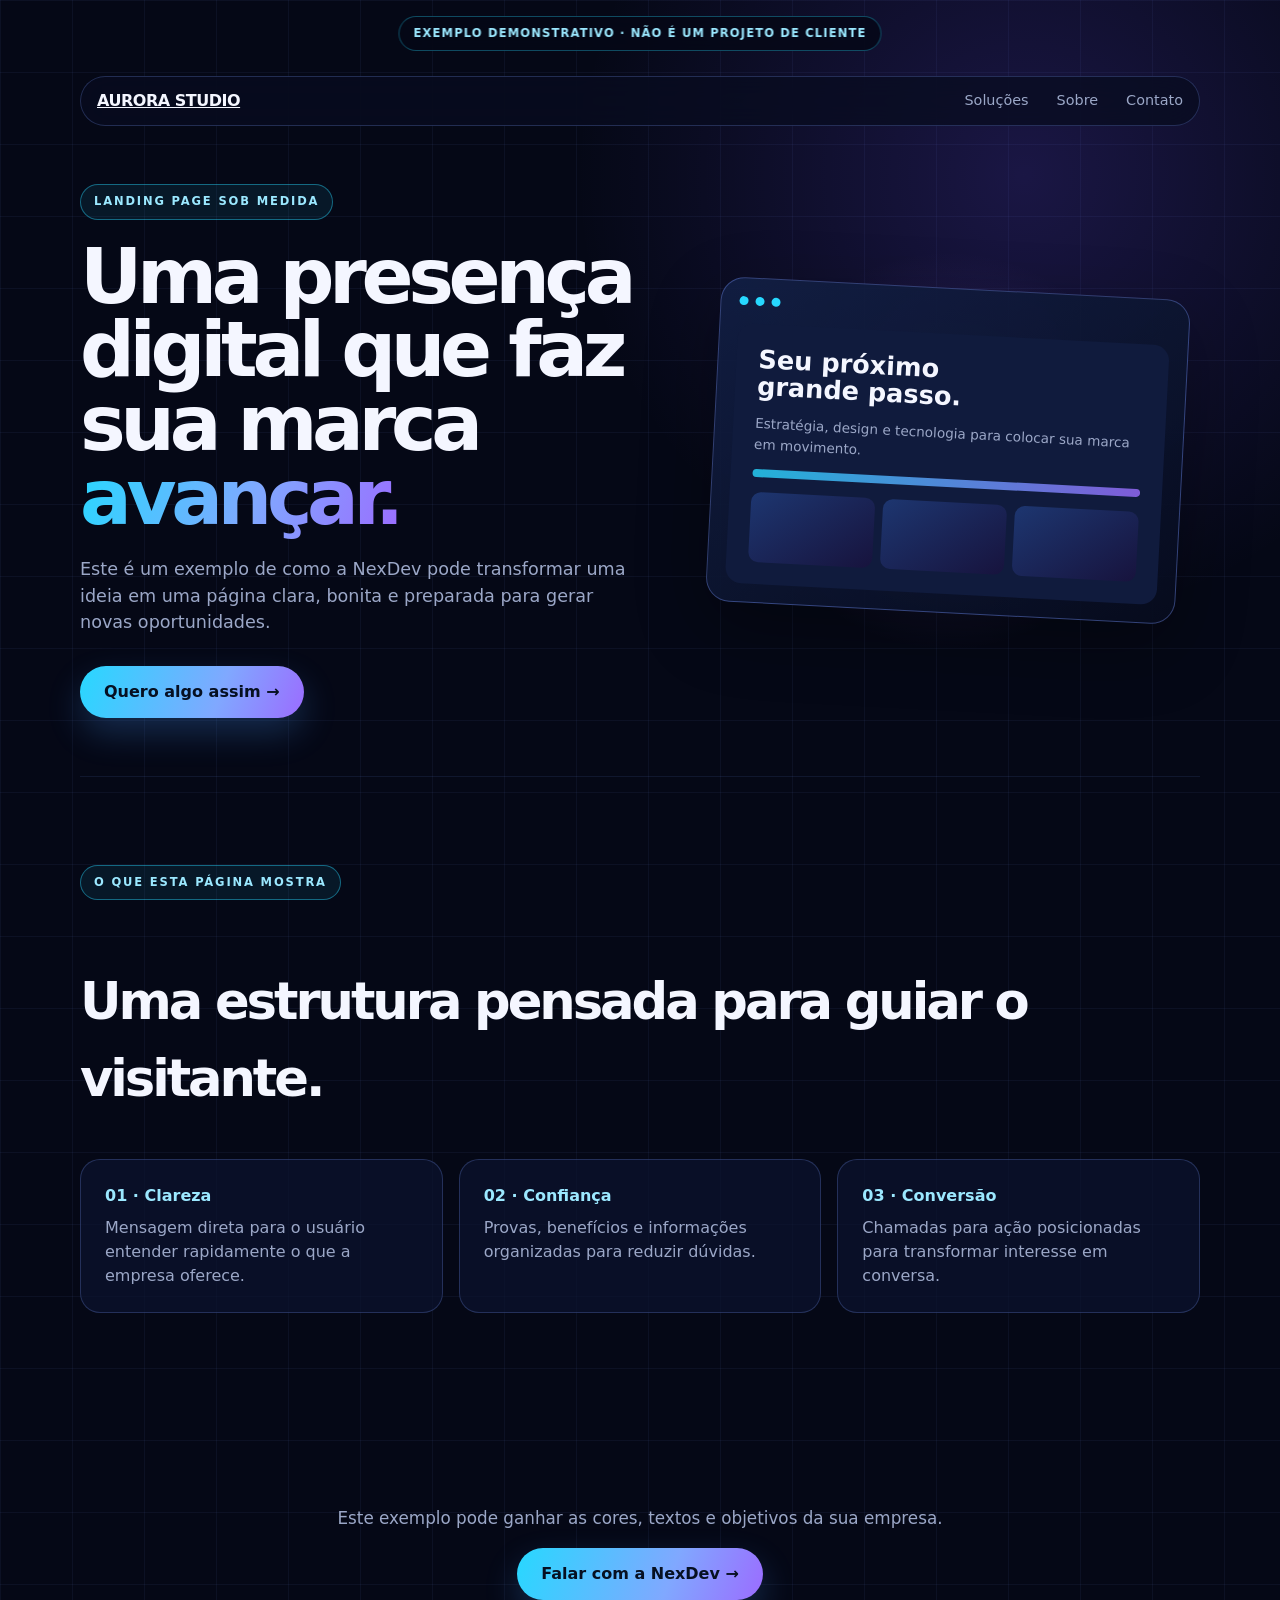
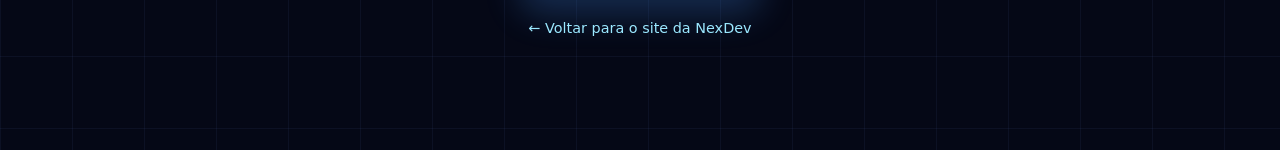
<file: demos/landing-page.html>
<!doctype html>
<html lang="pt-BR">
<head>
  <meta charset="utf-8">
  <meta name="viewport" content="width=device-width, initial-scale=1">
  <title>Exemplo de landing page | NexDev Software</title>
  <meta name="description" content="Demonstração conceitual de uma landing page criada pela NexDev Software.">
  <style>
    :root{--bg:#050816;--panel:#0d1430;--text:#f4f6ff;--muted:#9ba7c7;--cyan:#27d8ff;--violet:#9b6cff;--line:rgba(123,153,255,.24)}
    *{box-sizing:border-box}html{scroll-behavior:smooth}body{margin:0;color:var(--text);background:radial-gradient(circle at 80% 10%,rgba(111,79,255,.2),transparent 28rem),linear-gradient(rgba(123,153,255,.06) 1px,transparent 1px),linear-gradient(90deg,rgba(123,153,255,.06) 1px,transparent 1px),var(--bg);background-size:auto,72px 72px,72px 72px,auto;font-family:Inter,ui-sans-serif,system-ui,-apple-system,BlinkMacSystemFont,"Segoe UI",sans-serif;line-height:1.5}
    a{color:inherit}.demo-note{position:fixed;z-index:5;top:16px;left:50%;transform:translateX(-50%);padding:8px 14px;border:1px solid rgba(39,216,255,.32);border-radius:999px;color:#9be8ff;background:rgba(5,8,22,.82);font-size:.72rem;font-weight:800;letter-spacing:.1em;text-transform:uppercase;backdrop-filter:blur(14px)}
    .wrap{width:min(calc(100% - 32px),1120px);margin:auto}.nav{display:flex;align-items:center;justify-content:space-between;gap:20px;margin-top:76px;padding:12px 16px;border:1px solid var(--line);border-radius:999px;background:rgba(8,13,32,.76);backdrop-filter:blur(18px)}.brand{font-weight:850;letter-spacing:-.03em}.nav-links{display:flex;gap:28px;color:var(--muted);font-size:.9rem}.nav-links a{text-decoration:none}.hero{display:grid;grid-template-columns:1.05fr .95fr;align-items:center;gap:60px;min-height:650px}.eyebrow{display:inline-flex;margin:0 0 20px;padding:8px 13px;border:1px solid rgba(39,216,255,.42);border-radius:999px;color:#9be8ff;background:rgba(39,216,255,.08);font-size:.72rem;font-weight:800;letter-spacing:.16em;text-transform:uppercase}.hero h1{max-width:650px;margin:0 0 22px;font-size:clamp(3rem,6vw,5.8rem);line-height:.96;letter-spacing:-.07em}.grad{color:transparent;background:linear-gradient(110deg,var(--cyan),#80a8ff 55%,var(--violet));-webkit-background-clip:text;background-clip:text}.lead{max-width:560px;margin:0 0 30px;color:var(--muted);font-size:1.1rem}.btn{display:inline-flex;align-items:center;gap:9px;min-height:52px;padding:0 24px;border-radius:999px;font-weight:800;text-decoration:none}.primary{color:#061022;background:linear-gradient(110deg,var(--cyan),#80a8ff 62%,var(--violet));box-shadow:0 15px 34px rgba(70,153,255,.24)}.visual{position:relative;display:grid;place-items:center;min-height:380px}.visual::before{content:"";position:absolute;width:80%;aspect-ratio:1;border-radius:50%;background:radial-gradient(circle,rgba(39,216,255,.2),rgba(155,108,255,.08) 46%,transparent 70%)}.mock-window{position:relative;width:min(100%,470px);padding:18px;border:1px solid rgba(123,153,255,.35);border-radius:24px;background:linear-gradient(145deg,rgba(18,31,68,.92),rgba(7,12,30,.92));box-shadow:0 24px 70px rgba(0,0,0,.32);transform:rotate(3deg)}.mock-top{display:flex;gap:7px;margin-bottom:18px}.mock-top i{width:9px;height:9px;border-radius:50%;background:#27d8ff}.mock-screen{padding:22px;border-radius:16px;background:#101b3d}.mock-screen strong{display:block;font-size:1.6rem;line-height:1.05}.mock-screen p{color:var(--muted);font-size:.85rem}.mock-line{height:8px;margin:15px 0;border-radius:4px;background:linear-gradient(90deg,var(--cyan),var(--violet));opacity:.8}.mock-cards{display:grid;grid-template-columns:repeat(3,1fr);gap:8px}.mock-cards span{height:70px;border-radius:10px;background:linear-gradient(145deg,#1d3670,#17133d)}.section{padding:88px 0;border-top:1px solid rgba(123,153,255,.1)}.section h2{font-size:clamp(2rem,4vw,3.6rem);letter-spacing:-.06em}.features{display:grid;grid-template-columns:repeat(3,1fr);gap:16px}.feature{padding:24px;border:1px solid var(--line);border-radius:20px;background:rgba(13,20,48,.68)}.feature b{display:block;margin-bottom:8px;color:#9be8ff}.feature p{margin:0;color:var(--muted)}.bottom{text-align:center;padding:88px 0 110px}.bottom p{color:var(--muted);font-size:1.05rem}.back{display:inline-block;margin-top:18px;color:#9be8ff;font-size:.9rem;text-decoration:none}@media(max-width:760px){.demo-note{top:10px;font-size:.6rem}.nav{margin-top:62px}.nav-links{display:none}.hero{grid-template-columns:1fr;gap:20px;padding:78px 0 60px}.hero h1{font-size:clamp(3rem,14vw,4.8rem)}.lead{font-size:1rem}.visual{min-height:280px}.features{grid-template-columns:1fr}.section{padding:65px 0}}
  </style>
</head>
<body>
  <div class="demo-note">Exemplo demonstrativo · não é um projeto de cliente</div>
  <main class="wrap">
    <nav class="nav" aria-label="Navegação da demonstração"><a class="brand" href="#topo">AURORA STUDIO</a><div class="nav-links"><a href="#solucoes">Soluções</a><a href="#sobre">Sobre</a><a href="#contato">Contato</a></div></nav>
    <section class="hero" id="topo"><div><p class="eyebrow">Landing page sob medida</p><h1>Uma presença digital que faz sua marca <span class="grad">avançar.</span></h1><p class="lead">Este é um exemplo de como a NexDev pode transformar uma ideia em uma página clara, bonita e preparada para gerar novas oportunidades.</p><a class="btn primary" href="https://wa.me/5511955906678?text=Ol%C3%A1%2C%20NexDev!%20Gostei%20do%20exemplo%20de%20landing%20page." target="_blank" rel="noopener noreferrer">Quero algo assim →</a></div><div class="visual" aria-label="Prévia visual da landing page"><div class="mock-window"><div class="mock-top"><i></i><i></i><i></i></div><div class="mock-screen"><strong>Seu próximo<br>grande passo.</strong><p>Estratégia, design e tecnologia para colocar sua marca em movimento.</p><div class="mock-line"></div><div class="mock-cards"><span></span><span></span><span></span></div></div></div></div></section>
    <section class="section" id="solucoes"><p class="eyebrow">O que esta página mostra</p><h2>Uma estrutura pensada para guiar o visitante.</h2><div class="features"><article class="feature"><b>01 · Clareza</b><p>Mensagem direta para o usuário entender rapidamente o que a empresa oferece.</p></article><article class="feature"><b>02 · Confiança</b><p>Provas, benefícios e informações organizadas para reduzir dúvidas.</p></article><article class="feature"><b>03 · Conversão</b><p>Chamadas para ação posicionadas para transformar interesse em conversa.</p></article></div></section>
    <section class="bottom" id="contato"><p>Este exemplo pode ganhar as cores, textos e objetivos da sua empresa.</p><a class="btn primary" href="https://wa.me/5511955906678?text=Ol%C3%A1%2C%20NexDev!%20Quero%20criar%20uma%20landing%20page." target="_blank" rel="noopener noreferrer">Falar com a NexDev →</a><br><a class="back" href="../index.html#solucoes">← Voltar para o site da NexDev</a></section>
  </main>
</body>
</html>
</file>
